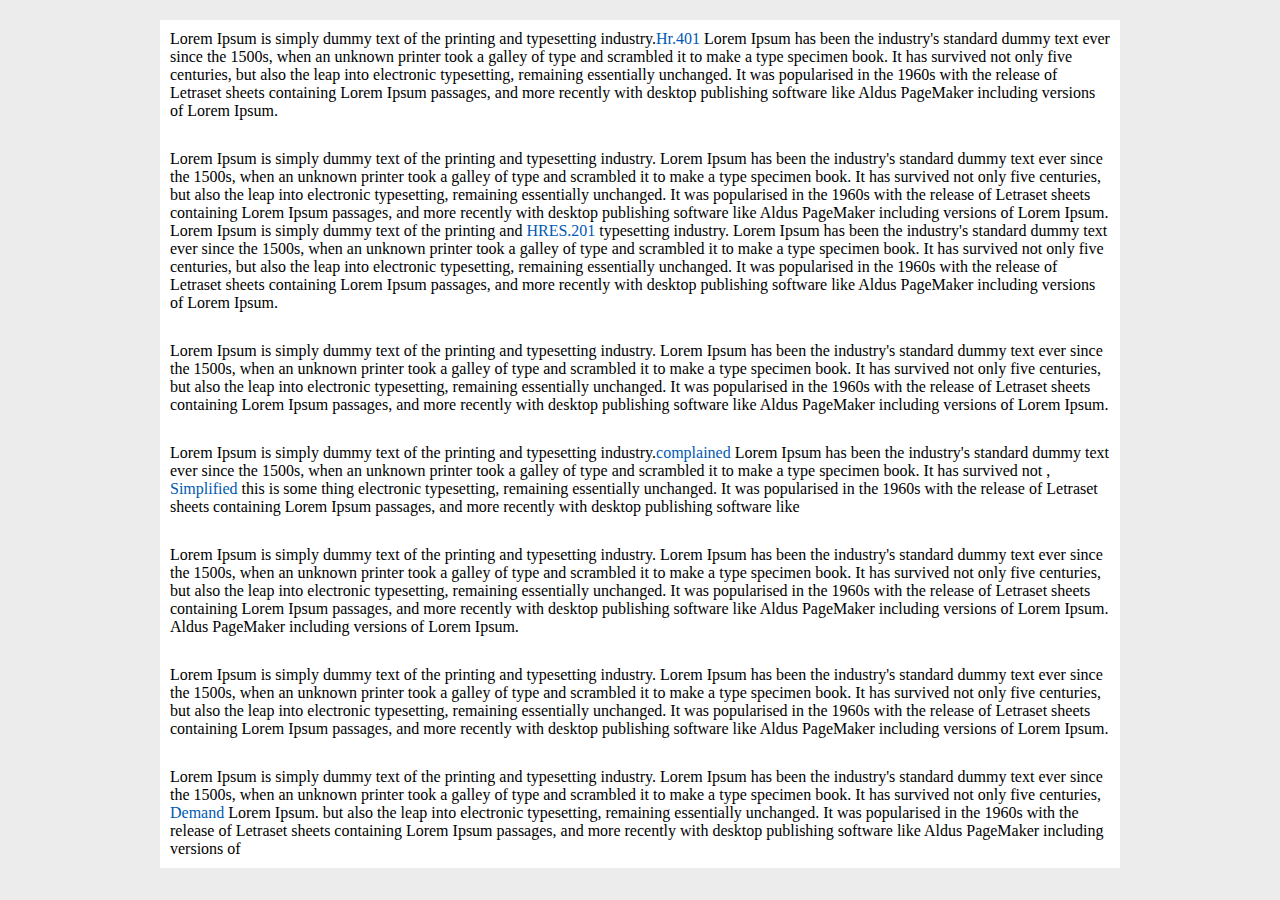
<file: index.html>
<!DOCTYPE html>
<html lang="en">
<head>
	<meta charset="UTF-8">
	<title>News</title>
	<link rel="stylesheet" type="text/css" href="css/iframe.css">
</head>
<body>
	<div id="container">
		Lorem Ipsum is simply dummy text of the printing and typesetting industry.<span class="vtc-text-primary vtc-bills">Hr.401
						<iframe src="dropbill.html" class="vtc-iframe vtc-iframeH" scrolling="n">No iframe support</iframe>
		</span> Lorem Ipsum has been the industry's standard dummy text ever since the 1500s, when an unknown printer took a galley of type and scrambled it to make a type specimen book. It has survived not only five centuries, but also the leap into electronic typesetting, remaining essentially unchanged. It was popularised in the 1960s with the release of Letraset sheets containing Lorem Ipsum passages, and more recently with desktop publishing software like Aldus PageMaker including versions of Lorem Ipsum.
		<div style="height:30px;"></div>
		Lorem Ipsum is simply dummy text of the printing and typesetting industry. Lorem Ipsum has been the industry's standard dummy text ever since the 1500s, when an unknown printer took a galley of type and scrambled it to make a type specimen book. It has survived not only five centuries, but also the leap into electronic typesetting, remaining essentially unchanged. It was popularised in the 1960s with the release of Letraset sheets containing Lorem Ipsum passages, and more recently with desktop publishing software like Aldus PageMaker including versions of Lorem Ipsum.
		Lorem Ipsum is simply dummy text of the printing and 
		<span class="vtc-text-primary vtc-bills" >HRES.201
				<iframe src="dropbill.html" id="testiframe" class="vtc-iframe vtc-iframeH" scrolling="n">No iframe support</iframe>
		</span>  typesetting industry. Lorem Ipsum has been the industry's standard dummy text ever since the 1500s, when an unknown printer took a galley of type and scrambled it to make a type specimen book. It has survived not only five centuries, but also the leap into electronic typesetting, remaining essentially unchanged. It was popularised in the 1960s with the release of Letraset sheets containing Lorem Ipsum passages, and more recently with desktop publishing software like Aldus PageMaker including versions of Lorem Ipsum.
		<div style="height:30px;"></div>
		Lorem Ipsum is simply dummy text of the printing and typesetting industry. Lorem Ipsum has been the industry's standard dummy text ever since the 1500s, when an unknown printer took a galley of type and scrambled it to make a type specimen book. It has survived not only five centuries, but also the leap into electronic typesetting, remaining essentially unchanged. It was popularised in the 1960s with the release of Letraset sheets containing Lorem Ipsum passages, and more recently with desktop publishing software like Aldus PageMaker including versions of Lorem Ipsum.
	
		<div style="height:30px;"></div>
		Lorem Ipsum is simply dummy text of the printing and typesetting industry.<span class="vtc-text-primary vtc-bills" >complained 
				<iframe src="dropbill.html" class="vtc-iframe vtc-iframeH" scrolling="n">No iframe support</iframe>
		</span> Lorem Ipsum has been the industry's standard dummy text ever since the 1500s, when an unknown printer took a galley of type and scrambled it to make a type specimen book. It has survived not , 
		<span class="vtc-text-primary vtc-bills" id="bill2">Simplified 
			
				<iframe src="dropbill.html"  class="vtc-iframe vtc-iframeH" scrolling="n">No iframe support</iframe>
		
		</span>  this is some thing electronic typesetting, remaining essentially unchanged. It was popularised in the 1960s with the release of Letraset sheets containing Lorem Ipsum passages, and more recently with desktop publishing software like 
		<div style="height:30px;"></div>
		Lorem Ipsum is simply dummy text of the printing and typesetting industry. Lorem Ipsum has been the industry's standard dummy text ever since the 1500s, when an unknown printer took a galley of type and scrambled it to make a type specimen book. It has survived not only five centuries, but also the leap into electronic typesetting, remaining essentially unchanged. It was popularised in the 1960s with the release of Letraset sheets containing Lorem Ipsum passages, and more recently with desktop publishing software like Aldus PageMaker including versions of Lorem Ipsum.
		Aldus PageMaker including versions of Lorem Ipsum.
		<div style="height:30px;"></div>
		Lorem Ipsum is simply dummy text of the printing and typesetting industry. Lorem Ipsum has been the industry's standard dummy text ever since the 1500s, when an unknown printer took a galley of type and scrambled it to make a type specimen book. It has survived not only five centuries, but also the leap into electronic typesetting, remaining essentially unchanged. It was popularised in the 1960s with the release of Letraset sheets containing Lorem Ipsum passages, and more recently with desktop publishing software like Aldus PageMaker including versions of Lorem Ipsum.
		<div style="height:30px;"></div>
		Lorem Ipsum is simply dummy text of the printing and typesetting industry. Lorem Ipsum has been the industry's standard dummy text ever since the 1500s, when an unknown printer took a galley of type and scrambled it to make a type specimen book. It has survived not only five centuries,<span class="vtc-text-primary vtc-bills" >Demand
				<iframe src="dropbill.html" class="vtc-iframe vtc-iframeH" scrolling="n">No iframe support</iframe>
		</span> Lorem Ipsum. but also the leap into electronic typesetting, remaining essentially unchanged. It was popularised in the 1960s with the release of Letraset sheets containing Lorem Ipsum passages, and more recently with desktop publishing software like Aldus PageMaker including versions of
	</div>
	<script type="text/javascript" src="js/iframe.js"></script>
</body>
</html>
</file>
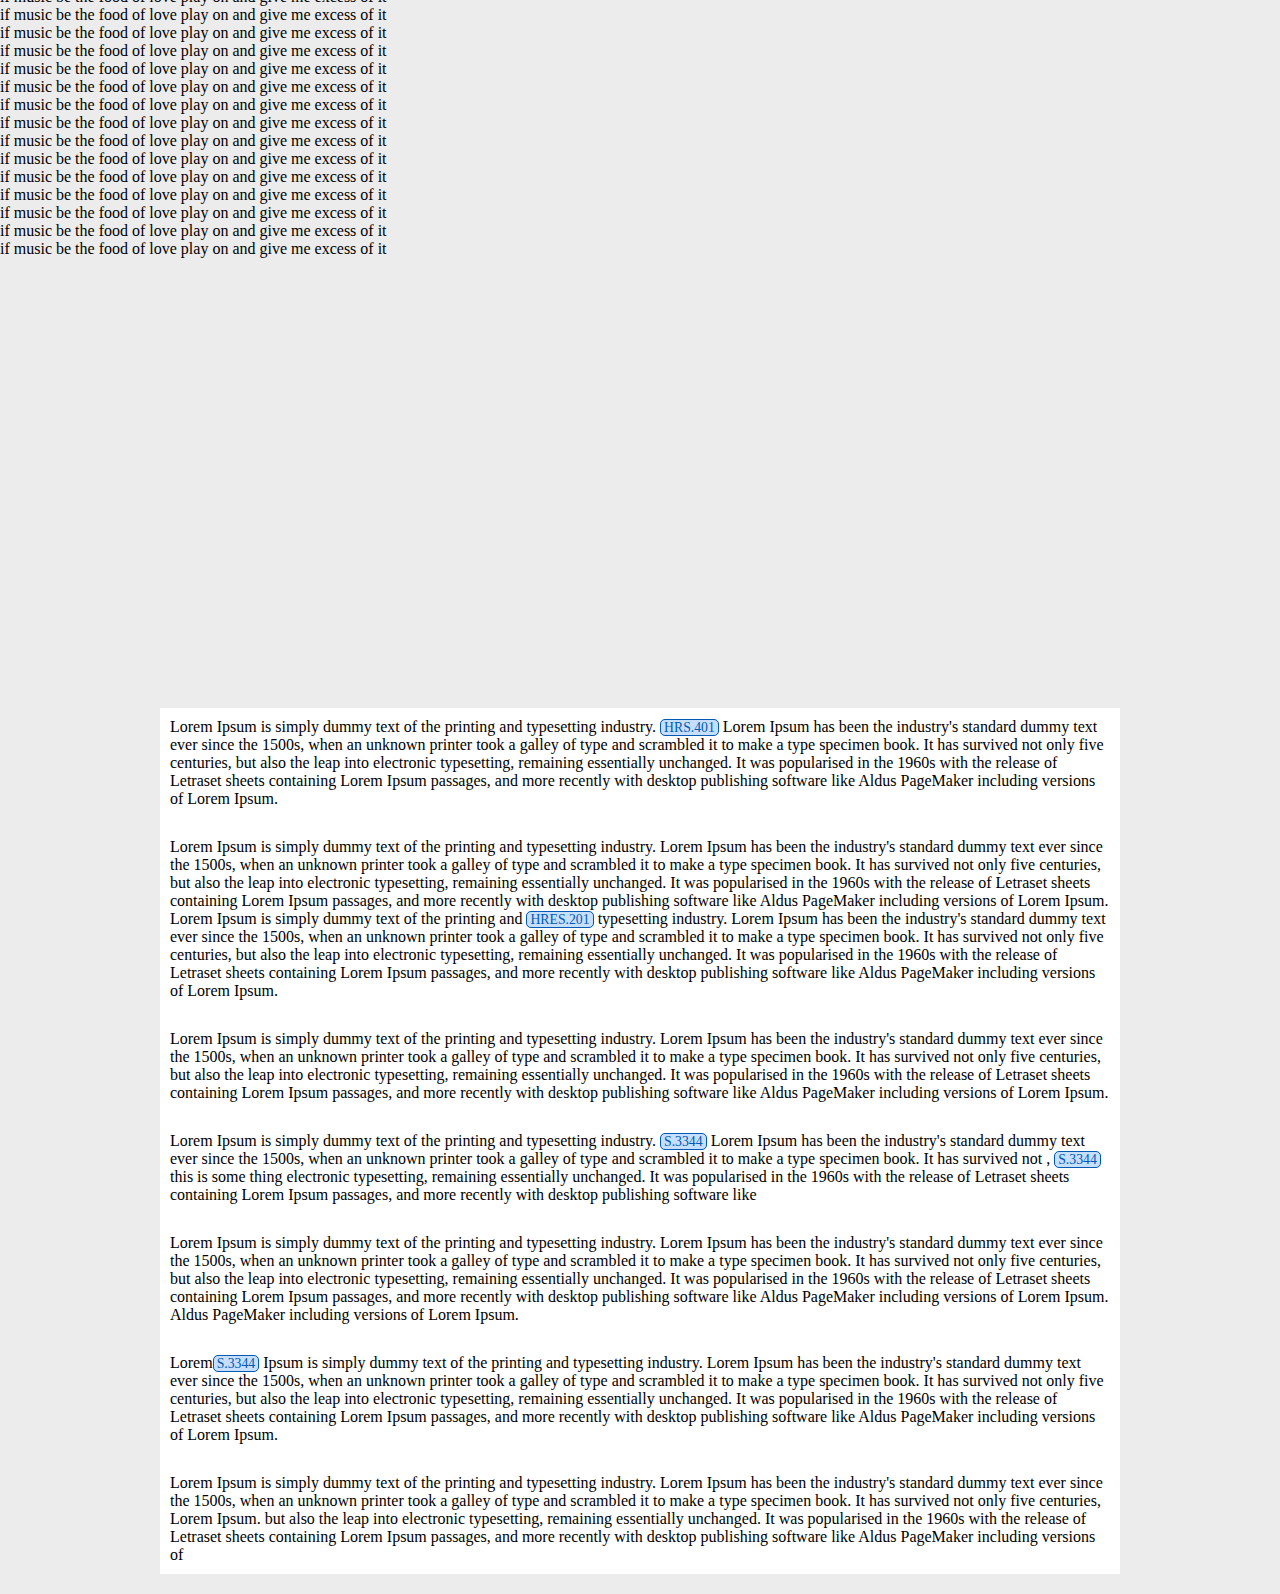
<file: oneFrame/index.html>
<!DOCTYPE html>
<html lang="en">
<head>
	<meta charset="UTF-8">
	<title>News</title>
	<link rel="stylesheet" type="text/css" href="iframe.css">
</head>
<body >
	<div style="width:900px;padding-bottom:400px;position:relative;top:-30px;">
		<p>if music be the food of love play on and give me excess of it</p> 
		<p>if music be the food of love play on and give me excess of it </p>
		<p>if music be the food of love play on and give me excess of it </p>
		<p>if music be the food of love play on and give me excess of it </p>
		<p>if music be the food of love play on and give me excess of it</p> 
		<p>if music be the food of love play on and give me excess of it </p>
		<p>if music be the food of love play on and give me excess of it </p>
		<p>if music be the food of love play on and give me excess of it </p>
		<p>if music be the food of love play on and give me excess of it</p> 
		<p>if music be the food of love play on and give me excess of it </p>
		<p>if music be the food of love play on and give me excess of it </p>
		<p>if music be the food of love play on and give me excess of it </p>
		<p>if music be the food of love play on and give me excess of it</p> 
		<p>if music be the food of love play on and give me excess of it </p>
		<p>if music be the food of love play on and give me excess of it </p>
		<p>if music be the food of love play on and give me excess of it </p>
		
	</div>
	<div id="container" style="overflow:hidden;position:relative;">
		Lorem Ipsum is simply dummy text of the printing and typesetting industry.
		<span class="vtc-text-primary vtc-bills" data-vtctarget="HRES.201">HRS.401</span> Lorem Ipsum has been the industry's standard dummy text ever since the 1500s, when an unknown printer took a galley of type and scrambled it to make a type specimen book. It has survived not only five centuries, but also the leap into electronic typesetting, remaining essentially unchanged. It was popularised in the 1960s with the release of Letraset sheets containing Lorem Ipsum passages, and more recently with desktop publishing software like Aldus PageMaker including versions of Lorem Ipsum.
		<div style="height:30px;"></div>
		Lorem Ipsum is simply dummy text of the printing and typesetting industry. Lorem Ipsum has been the industry's standard dummy text ever since the 1500s, when an unknown printer took a galley of type and scrambled it to make a type specimen book. It has survived not only five centuries, but also the leap into electronic typesetting, remaining essentially unchanged. It was popularised in the 1960s with the release of Letraset sheets containing Lorem Ipsum passages, and more recently with desktop publishing software like Aldus PageMaker including versions of Lorem Ipsum.
		Lorem Ipsum is simply dummy text of the printing and 
		<span class="vtc-text-primary vtc-bills" data-vtctarget="HRES.201" >HRES.201</span>  typesetting industry. Lorem Ipsum has been the industry's standard dummy text ever since the 1500s, when an unknown printer took a galley of type and scrambled it to make a type specimen book. It has survived not only five centuries, but also the leap into electronic typesetting, remaining essentially unchanged. It was popularised in the 1960s with the release of Letraset sheets containing Lorem Ipsum passages, and more recently with desktop publishing software like Aldus PageMaker including versions of Lorem Ipsum.
		<div style="height:30px;"></div>
		Lorem Ipsum is simply dummy text of the printing and typesetting industry. Lorem Ipsum has been the industry's standard dummy text ever since the 1500s, when an unknown printer took a galley of type and scrambled it to make a type specimen book. It has survived not only five centuries, but also the leap into electronic typesetting, remaining essentially unchanged. It was popularised in the 1960s with the release of Letraset sheets containing Lorem Ipsum passages, and more recently with desktop publishing software like Aldus PageMaker including versions of Lorem Ipsum.
	
		<div style="height:30px;"></div>
		Lorem Ipsum is simply dummy text of the printing and typesetting industry.
		<span class="vtc-text-primary vtc-bills" data-vtctarget="S.3344">S.3344</span> Lorem Ipsum has been the industry's standard dummy text ever since the 1500s, when an unknown printer took a galley of type and scrambled it to make a type specimen book. It has survived not , 
		<span class="vtc-text-primary vtc-bills" data-vtctarget="S.3344">S.3344</span>  this is some thing electronic typesetting, remaining essentially unchanged. It was popularised in the 1960s with the release of Letraset sheets containing Lorem Ipsum passages, and more recently with desktop publishing software like 
		<div style="height:30px;"></div>
		Lorem Ipsum is simply dummy text of the printing and typesetting industry. Lorem Ipsum has been the industry's standard dummy text ever since the 1500s, when an unknown printer took a galley of type and scrambled it to make a type specimen book. It has survived not only five centuries, but also the leap into electronic typesetting, remaining essentially unchanged. It was popularised in the 1960s with the release of Letraset sheets containing Lorem Ipsum passages, and more recently with desktop publishing software like Aldus PageMaker including versions of Lorem Ipsum.
		Aldus PageMaker including versions of Lorem Ipsum.
		<div style="height:30px;"></div>
		Lorem<span class="vtc-text-primary vtc-bills" data-vtctarget="S.3344">S.3344</span> Ipsum is simply dummy text of the printing and typesetting industry. Lorem Ipsum has been the industry's standard dummy text ever since the 1500s, when an unknown printer took a galley of type and scrambled it to make a type specimen book. It has survived not only five centuries, but also the leap into electronic typesetting, remaining essentially unchanged. It was popularised in the 1960s with the release of Letraset sheets containing Lorem Ipsum passages, and more recently with desktop publishing software like Aldus PageMaker including versions of Lorem Ipsum.
		<div style="height:30px;"></div>
		Lorem Ipsum is simply dummy text of the printing and typesetting industry. Lorem Ipsum has been the industry's standard dummy text ever since the 1500s, when an unknown printer took a galley of type and scrambled it to make a type specimen book. It has survived not only five centuries, Lorem Ipsum. but also the leap into electronic typesetting, remaining essentially unchanged. It was popularised in the 1960s with the release of Letraset sheets containing Lorem Ipsum passages, and more recently with desktop publishing software like Aldus PageMaker including versions of
	</div>
	<iframe src="dropbill.html" class="vtc-iframe vtc-iframeH"  data-vtcparent="HRES.201" id="HRES.201">No iframe</iframe>
	<iframe src="dropbill.html" class="vtc-iframe vtc-iframeH"  data-vtcparent="S.3344" id="S.3344">No iframe</iframe>
	<script type="text/javascript" src="iframe.js"></script>
</body>
</html>
</file>
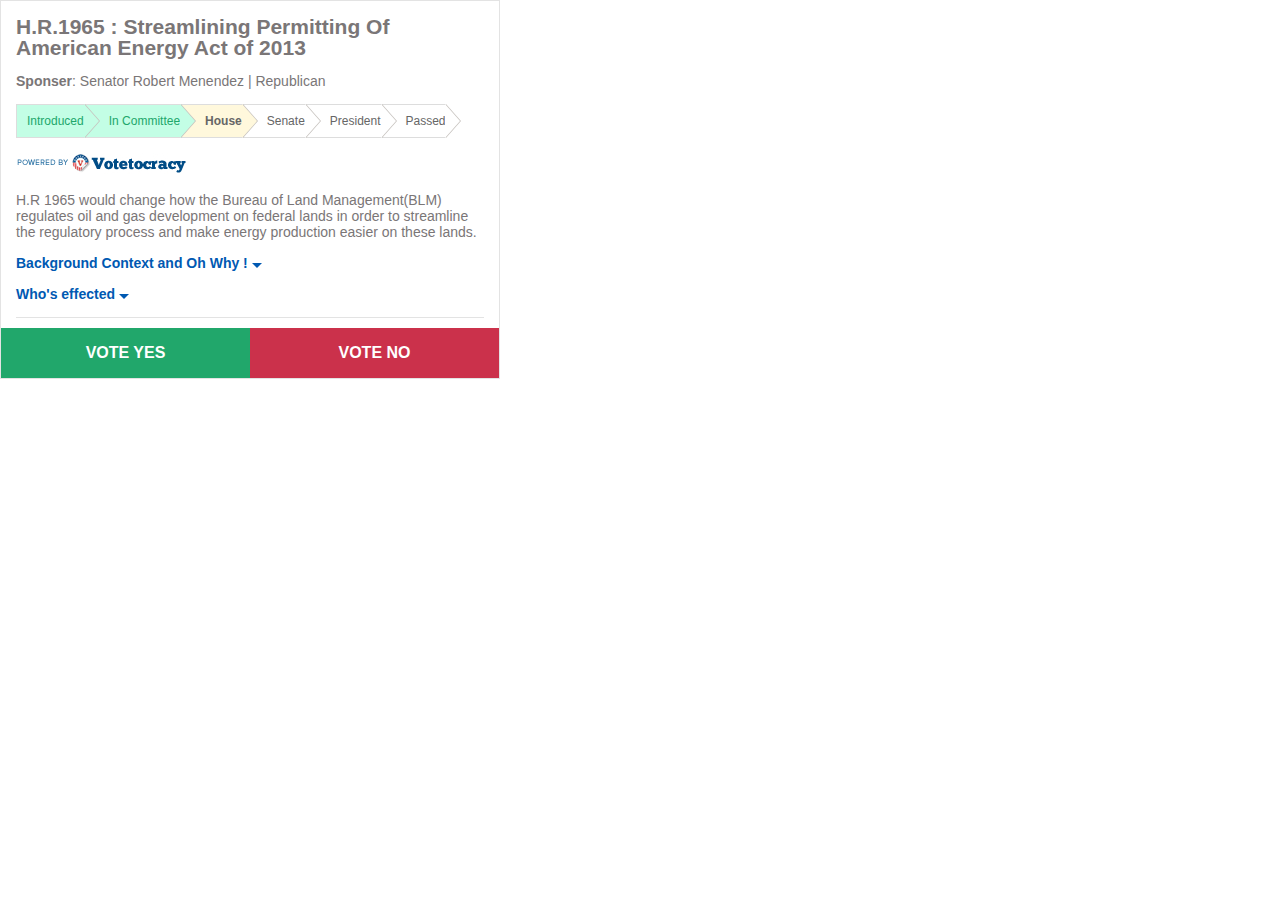
<file: dropbill.html>
<!DOCTYPE html>
<html lang="en">
<head>
	<meta charset="UTF-8">
	<title>Drop Bill</title>
	<link rel="stylesheet" href="css/dropbill.css" />
</head>
<body>
	<div class="wrapper">
		<div class="container">
			<header>
				<h2>H.R.1965 : Streamlining Permitting Of American Energy Act of 2013</h2>
				<div class="m-tb">
						<span class="text-bold">Sponser</span>: Senator Robert Menendez | Republican
				</div>
				<div class="m-tb">
					<ul class="breadcrum">
						<li class="passed"><span>Introduced</span></li>
						<li class="passed"><span>In Committee</span></li>
						<li class="active"><span>House</span></li>
						<li class=""><span>Senate</span></li>
						<li class=""><span>President</span></li>
						<li class=""><span>Passed</span></li>
					</ul>
				</div>
				<div class="m-tb">
					<a href="http://www.votetocracy.com" target="_blank"><img src="poweredbyvotetocracy.jpg" alt="votetocracy"></a>
				</div>
			</header>
			<section class="m-tb">		
				<div>
					H.R 1965 would change how the Bureau of Land Management(BLM) regulates oil and gas development on federal lands in order to streamline
					the regulatory process and make energy production easier on these lands.
				</div>
					<div class="m-t">
						<a class="text-bold" data-toggle="collapse" data-target="bco">Background Context and Oh Why ! </a><span class="triangle triangle-b"></span>
						<div id="bco" class="hide p-t-sm">
							The Federal Lands Jobs and Energy Security Act (H.R. 1965) is designed to provide energy permitting and leasing certainty for oil and natural gas companies, and particularly as it relates to shale oil development.The bill is a response to criticisms from the oil and gas industry that federal permitting and leasing processes have hindered development on federal lands. In particularlylar, it amends required environmental reviews, mandates federal leasing programs, and facilitates shale oil development on federal lands.
						</div>
					</div>
					<div class="m-t">
						<a class="text-bold" data-toggle="collapse" data-target="wsf">Who's effected </a><span class="triangle triangle-b"></span>
						<div id="wsf" class="hide p-t-sm">
							H.R 1965 would directly affect the Bureau of Land Management and oil and natural gas companies by increasing both permitting fees and access to federal lands for development. The BLM would have to offer for sale at least 25 percent of onshore federal lands nominated by firms for oil and gas leasing, as well as create a commercial leasing program for oil shale resources on federal lands. The legislation would also affect groups protesting leases, rights of way, or permit applications due to a $4,000 documentation fee that would be required for filing such applications.
						</div>
					</div>
					<div class="m-t line"></div>
			</section>
			<footer class="m-t" id="main-footer">
				<div class="voterow clearfix">
					<a href="dropbill-login" class="col yes">VOTE YES</a>
					<a href="dropbill-login" class="col no">VOTE NO</a>
				</div>
			</footer>
		</div>
	</div>
</body>
<script src="js/dropbill.js"></script>
</html>
</file>
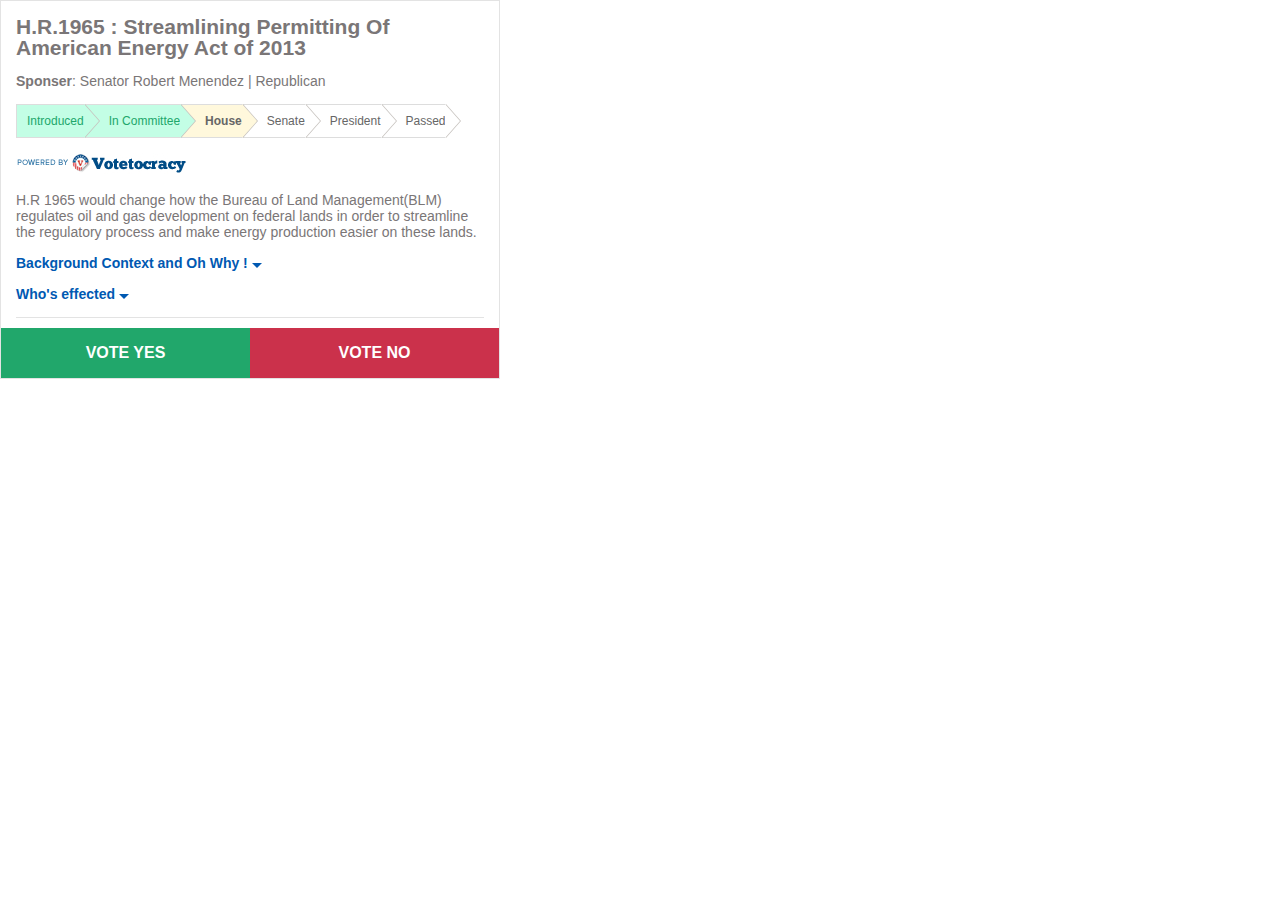
<file: oneFrame/dropbill.html>
<!DOCTYPE html>
<html lang="en">
<head>
	<meta charset="UTF-8">
	<title>Drop Bill</title>
	<link rel="stylesheet" href="../css/dropbill.css" />
</head>
<body>
	<div class="wrapper">
		<div class="container">
			<header>
				<h2>H.R.1965 : Streamlining Permitting Of American Energy Act of 2013</h2>
				<div class="m-tb">
						<span class="text-bold">Sponser</span>: Senator Robert Menendez | Republican
				</div>
				<div class="m-tb">
					<ul class="breadcrum">
						<li class="passed"><span>Introduced</span></li>
						<li class="passed"><span>In Committee</span></li>
						<li class="active"><span>House</span></li>
						<li class=""><span>Senate</span></li>
						<li class=""><span>President</span></li>
						<li class=""><span>Passed</span></li>
					</ul>
				</div>
				<div class="m-tb">
					<a href="http://www.votetocracy.com" target="_blank"><img src="poweredbyvotetocracy.jpg" alt="votetocracy"></a>
				</div>
			</header>
			<section class="m-tb">		
				<div>
					H.R 1965 would change how the Bureau of Land Management(BLM) regulates oil and gas development on federal lands in order to streamline
					the regulatory process and make energy production easier on these lands.
				</div>
					<div class="m-t">
						<a class="text-bold" data-toggle="collapse" data-target="bco">Background Context and Oh Why ! </a><span class="triangle triangle-b"></span>
						<div id="bco" class="hide p-t-sm">
							The Federal Lands Jobs and Energy Security Act (H.R. 1965) is designed to provide energy permitting and leasing certainty for oil and natural gas companies, and particularly as it relates to shale oil development.The bill is a response to criticisms from the oil and gas industry that federal permitting and leasing processes have hindered development on federal lands. In particularlylar, it amends required environmental reviews, mandates federal leasing programs, and facilitates shale oil development on federal lands.
						</div>
					</div>
					<div class="m-t">
						<a class="text-bold" data-toggle="collapse" data-target="wsf">Who's effected </a><span class="triangle triangle-b"></span>
						<div id="wsf" class="hide p-t-sm">
							H.R 1965 would directly affect the Bureau of Land Management and oil and natural gas companies by increasing both permitting fees and access to federal lands for development. The BLM would have to offer for sale at least 25 percent of onshore federal lands nominated by firms for oil and gas leasing, as well as create a commercial leasing program for oil shale resources on federal lands. The legislation would also affect groups protesting leases, rights of way, or permit applications due to a $4,000 documentation fee that would be required for filing such applications.
						</div>
					</div>
					<div class="m-t line"></div>
			</section>
			<footer class="m-t" id="main-footer">
				<div class="voterow clearfix">
					<a href="second.html" class="col yes">VOTE YES</a>
					<a href="second.html" class="col no">VOTE NO</a>
				</div>
			</footer>
		</div>
	</div>
</body>
<script src="dropbill.js"></script>
</html>
</file>
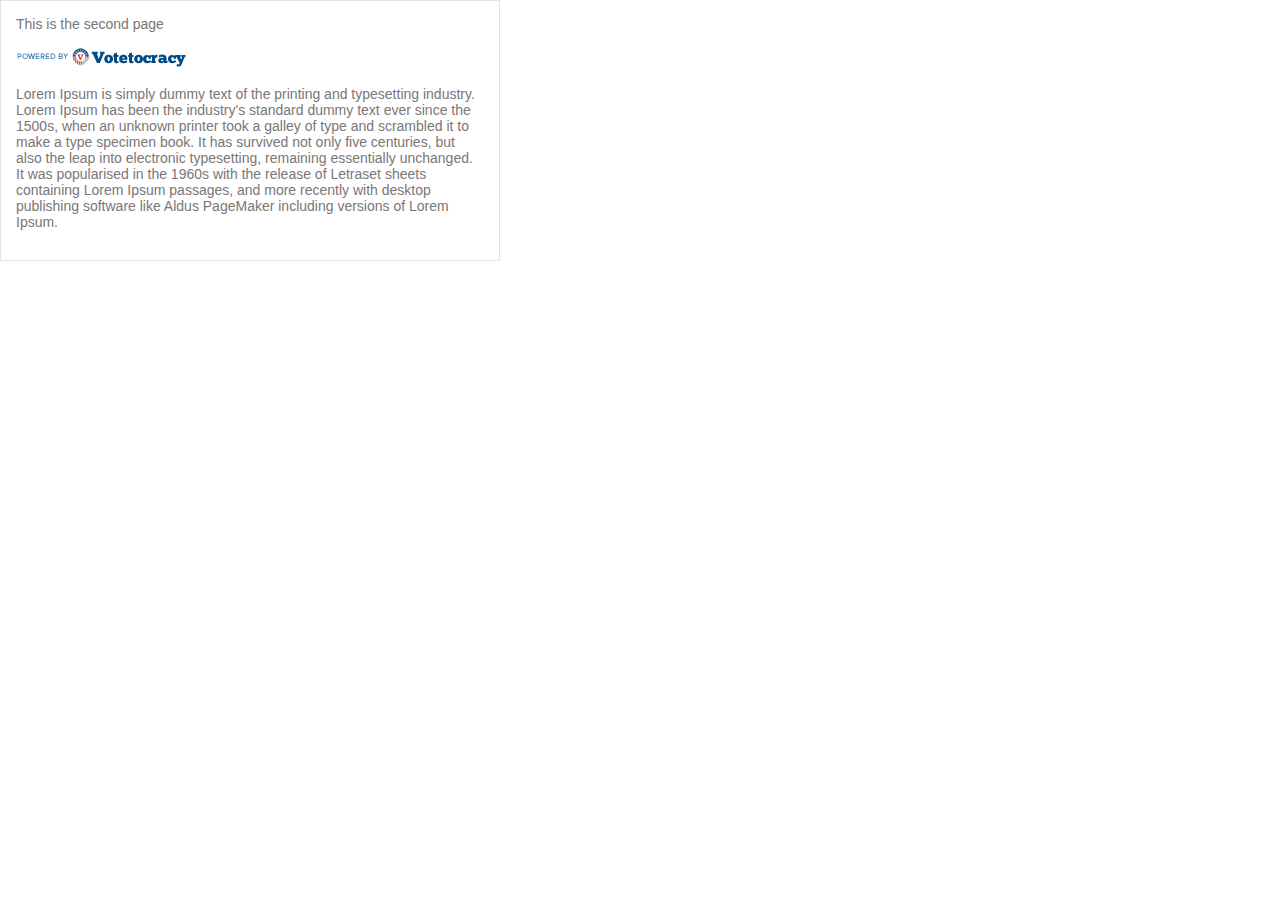
<file: oneFrame/second.html>
<!DOCTYPE html>
<html lang="en">
<head>
	<meta charset="UTF-8">
	<title>Drop Bill</title>
	<link rel="stylesheet" href="../css/dropbill.css" />
</head>
<body>
	<div class="wrapper">
		<div class="container">
			<header>
				This is the second page
				<div class="m-tb">
					<a href="http://www.votetocracy.com" target="_blank"><img src="poweredbyvotetocracy.jpg" alt="votetocracy"></a>
				</div>
			</header>
			<section class="m-tb">		
				Lorem Ipsum is simply dummy text of the printing and typesetting industry. Lorem Ipsum has been the industry's standard dummy text ever since the 1500s, when an unknown printer took a galley of type and scrambled it to make a type specimen book. It has survived not only five centuries, but also the leap into electronic typesetting, remaining essentially unchanged. It was popularised in the 1960s with the release of Letraset sheets containing Lorem Ipsum passages, and more recently with desktop publishing software like Aldus PageMaker including versions of Lorem Ipsum.
			</section>
			
		</div>
</body>
<script src="dropbill.js"></script>
</html>
</file>
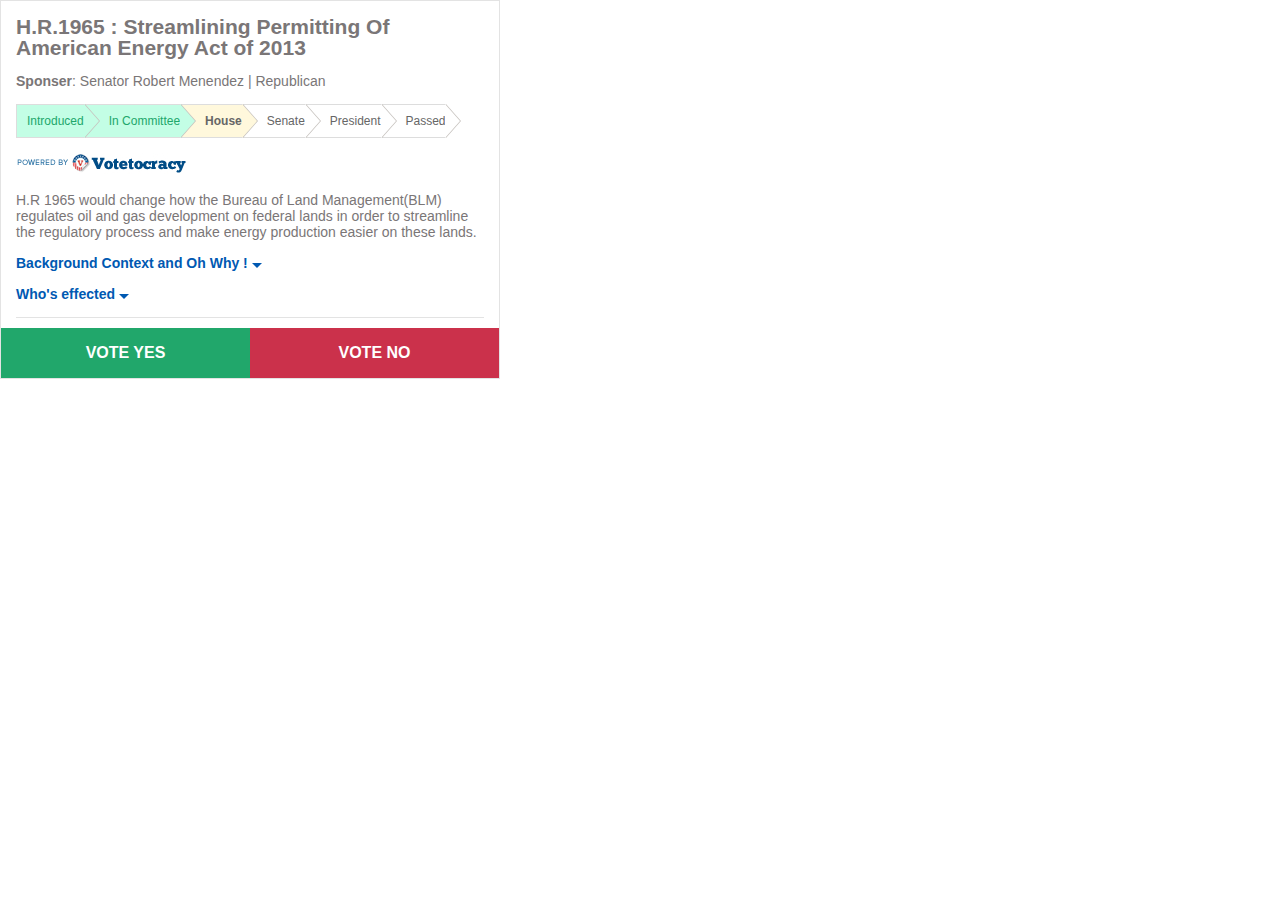
<file: fixedFrame2/dropbill/dropbill.html>
<!DOCTYPE html>
<html lang="en">
<head>
	<meta charset="UTF-8">
	<title>Drop Bill</title>
	<link rel="stylesheet" href="dropbill.css" />
</head>
<body>
	<div class="wrapper">
		<div class="container">
			<header>
				<h2>H.R.1965 : Streamlining Permitting Of American Energy Act of 2013</h2>
				<div class="m-tb">
						<span class="text-bold">Sponser</span>: Senator Robert Menendez | Republican
				</div>
				<div class="m-tb">
					<ul class="breadcrum">
						<li class="passed"><span>Introduced</span></li>
						<li class="passed"><span>In Committee</span></li>
						<li class="active"><span>House</span></li>
						<li class=""><span>Senate</span></li>
						<li class=""><span>President</span></li>
						<li class=""><span>Passed</span></li>
					</ul>
				</div>
				<div class="m-tb">
					<a href="http://www.votetocracy.com" target="_blank"><img src="poweredbyvotetocracy.jpg" alt="votetocracy"></a>
				</div>
			</header>
			<section class="m-tb">		
				<div>
					H.R 1965 would change how the Bureau of Land Management(BLM) regulates oil and gas development on federal lands in order to streamline
					the regulatory process and make energy production easier on these lands.
				</div>
					<div class="m-t">
						<a class="text-bold" data-toggle="collapse" data-target="bco">Background Context and Oh Why ! </a><span class="triangle triangle-b"></span>
						<div id="bco" class="hide p-t-sm">
							The Federal Lands Jobs and Energy Security Act (H.R. 1965) is designed to provide energy permitting and leasing certainty for oil and natural gas companies, and particularly as it relates to shale oil development.The bill is a response to criticisms from the oil and gas industry that federal permitting and leasing processes have hindered development on federal lands. In particularlylar, it amends required environmental reviews, mandates federal leasing programs, and facilitates shale oil development on federal lands.
						</div>
					</div>
					<div class="m-t">
						<a class="text-bold" data-toggle="collapse" data-target="wsf">Who's effected </a><span class="triangle triangle-b"></span>
						<div id="wsf" class="hide p-t-sm">
							H.R 1965 would directly affect the Bureau of Land Management and oil and natural gas companies by increasing both permitting fees and access to federal lands for development. The BLM would have to offer for sale at least 25 percent of onshore federal lands nominated by firms for oil and gas leasing, as well as create a commercial leasing program for oil shale resources on federal lands. The legislation would also affect groups protesting leases, rights of way, or permit applications due to a $4,000 documentation fee that would be required for filing such applications.
						</div>
					</div>
					<div class="m-t line"></div>
			</section>
			<footer class="m-t" id="main-footer">
				<div class="voterow clearfix">
					<a href="dropbill-login" class="col yes">VOTE YES</a>
					<a href="dropbill-login" class="col no">VOTE NO</a>
				</div>
			</footer>
		</div>
	</div>
</body>
<script src="dropbill.js"></script>
</html>
</file>
<file: css/iframe.css>
*{margin: 0px;padding:0px;}
*,*:before,*:after{-webktit-box-sizing:border-box;-moz-box-sizing:border-box;box-sizing:border-box;}
body{
	background-color: #ececec;
}
#container{
	width:960px;padding:10px;
	margin:20px auto;
	background-color: #ffffff;
}


/*needed styles*/
.vtc-text-primary{
  color:#0059b2;
}
.vtc-bills{
	position:relative;
	display: inline-block;
}
.vtc-iframeH{
	display: none;
}
.vtc-iframe{
	width:502px;
	height:415px; /*415px;*/
	margin:auto;
	border:1px solid transparent;
	position:absolute;
	z-index:1;
}
/*.vtc-i-left .vtc-iframe,.vtc-i-left-top .vtc-iframe{
	top:-30px;
	left:-525px;
}
.vtc-i-right .vtc-iframe,.vtc-i-right-top .vtc-iframe{
	top:-30px;
	right:-521px;
}
.vtc-i-right-top .vtc-iframe,.vtc-i-left-top .vtc-iframe{
	//top:-300px;
	bottom:0px;
}*/
.vtc-i-left .vtc-iframe,.vtc-i-left-top .vtc-iframe{
	left:-525px;
}
.vtc-i-left .vtc-iframe{
	top:-30px;
}
.vtc-i-right .vtc-iframe,.vtc-i-right-top .vtc-iframe{
	right:-521px;
}
.vtc-i-right .vtc-iframe{
	top:-30px;
}
.vtc-i-right-top .vtc-iframe,.vtc-i-left-top .vtc-iframe{
	bottom:-70px;
}




.vtc-i-bottom .vtc-iframe{
	top: 40px;
}
.vtc-i-bottom.vtc-i-leftxs .vtc-iframe{
	left:-30px;
}
.vtc-i-bottom.vtc-i-rightxs .vtc-iframe{
	right:-30px;
}
.vtc-i-bottom.vtc-i-leftsm .vtc-iframe{
	left:-150px;
}
.vtc-i-bottom.vtc-i-rightsm .vtc-iframe{
	right:-150px;
}
.vtc-i-right.vtc-active:before,.vtc-i-right-top.vtc-active:before{
	content:"";
	display:block;
	width: 0px;height: 0px;
	position: absolute;top:-10px;/*left:74px;*/right:-24px;
	border-top:20px solid transparent;
	border-bottom:20px solid transparent;
	border-right:20px solid #fff;
	z-index: 3;
}
.vtc-i-right.vtc-active:after,.vtc-i-right-top.vtc-active:after{
	content:" ";
	display:block;
	width: 0px;height: 0px;
	position: absolute;top:-10px;/*left:71px;*/right:-21px;
	border-top:20px solid transparent;
	border-bottom:20px solid transparent;
	border-right:20px solid #e3e3e3;
	z-index: 2;
}
.vtc-i-left.vtc-active:before,.vtc-i-left-top.vtc-active:before{
	content:"";
	display:block;
	width: 0px;height: 0px;
	position: absolute;top:-10px;left:-28px;
	border-top:20px solid transparent;
	border-bottom:20px solid transparent;
	border-left:20px solid #ffffff;
	z-index: 3;
}
.vtc-i-left.vtc-active:after,.vtc-i-left-top.vtc-active:after{
	content:" ";
	display:block;
	width: 0px;height: 0px;
	position: absolute;top:-10px;left:-24px;
	border-top:20px solid transparent;
	border-bottom:20px solid transparent;
	border-left:20px solid #e3e3e3;
	z-index: 2;
}
.vtc-i-bottom.vtc-active:before{
	content:"";
	display:block;
	width: 0px;height: 0px;
	position: absolute;top:24px;left:10px;
	border-left:20px solid transparent;
	border-right:20px solid transparent;
	border-bottom:20px solid #fff;
	z-index: 3;
}
.vtc-i-bottom.vtc-active:after{
	content:" ";
	display:block;
	width: 0px;height: 0px;
	position: absolute;top:21px;left:10px;
	border-left:20px solid transparent;
	border-right:20px solid transparent;
	border-bottom:20px solid #e3e3e3;
	z-index: 2;
}
/*test code*/
 .vtc-iframe{
 	border:2px solid #e3e3e3;
 	border-bottom:0px;
 	width:504px;
 	height: 450px;
 }	
 .vtc-i-right.vtc-active:before,.vtc-i-right-top.vtc-active:before{
 	right:-21px;
 }
 .vtc-i-right.vtc-active:after,.vtc-i-right-top.vtc-active:after{
 	right:-18px;
 }
 .vtc-i-left.vtc-active:before,.vtc-i-left-top.vtc-active:before{
	left:-26px;
 }
 .vtc-i-left.vtc-active:after,.vtc-i-left-top.vtc-active:after{
	left:-22px;
 }
</file>
<file: oneFrame/iframe.css>
*{margin: 0px;padding:0px;}
*,*:before,*:after{-webktit-box-sizing:border-box;-moz-box-sizing:border-box;box-sizing:border-box;}
body{
	background-color: #ececec;
}
#container{
	width:960px;padding:10px;
	margin:20px auto;
	background-color: #ffffff;
}
/*needed styles*/
.vtc-text-primary{
  color:#0059b2;
  background-color:#c6dfff;
  border-radius: 5px;
  padding:0px 3px;
  border:1px solid #0059b2;
  font-size:.86em;
}
.vtc-text-primary:hover{
	background-color: #82cafa;
}
.vtc-iframeH{
	display: none;
}
.vtc-iframe{
	width:504px;
	height:400px; 
	margin:auto;
	border:2px solid #e3e3e3;
	position:absolute;
	z-index:1000;
}
.vtc-active{
	display: inline-block;
	position:relative;

}
.vtc-i-right.vtc-active:before{
	content:"";
	display:block;
	width: 0px;height: 0px;
	position: absolute;top:-10px;right:-25px;
	border-top:20px solid transparent;
	border-bottom:20px solid transparent;
	border-right:20px solid #fff;
	z-index:1003;
}
.vtc-i-right.vtc-active:after{
	content:"";
	display:block;
	width: 0px;height: 0px;
	position: absolute;top:-10px;right:-21px;
	border-top:20px solid transparent;
	border-bottom:20px solid transparent;
	border-right:20px solid #e3e3e3;
	z-index: 1002;
}
.vtc-i-left.vtc-active:before{
	content:"";
	display:block;
	width: 0px;height: 0px;
	position: absolute;top:-10px;left:-26px;
	border-top:20px solid transparent;
	border-bottom:20px solid transparent;
	border-left:20px solid #ffffff;
	z-index: 1003;
}
.vtc-i-left.vtc-active:after{
	content:" ";
	display:block;
	width: 0px;height: 0px;
	position: absolute;top:-10px;left:-22px;
	border-top:20px solid transparent;
	border-bottom:20px solid transparent;
	border-left:20px solid #e3e3e3;
	z-index: 1002;
}
.vtc-i-bottom.vtc-active:before{
	content:"";
	display:block;
	width: 0px;height: 0px;
	position: absolute;top:25px;left:10px;
	border-left:20px solid transparent;
	border-right:20px solid transparent;
	border-bottom:20px solid #fff;
	z-index: 1003;
}
.vtc-i-bottom.vtc-active:after{
	content:" ";
	display:block;
	width: 0px;height: 0px;
	position: absolute;top:21px;left:10px;
	border-left:20px solid transparent;
	border-right:20px solid transparent;
	border-bottom:20px solid #e3e3e3;
	z-index: 1002;
}
</file>
<file: css/dropbill.css>
*{margin:0px;}
*,*:before,*:after{
	-webkit-box-sizing:border-box;-moz-box-sizing:border-box;box-sizing:border-box;
}
article,aside,footer,header,nav,section{
  display: block;
}
body{
	font-family: "Proxima Regular", "Helvetica Neue", Helvetica, Arial, sans-serif;
  font-size: 14px;/*background-color: #ececec;*/
}
.clearfix:before,.clearfix:after {
  content: " ";
  display: table;
}
.clearfix:after {
  clear: both;
}
a{
	text-decoration:none;
	color:#0059b2;
	cursor: pointer;
}
img{
	border:0px;
}
.column{
	width:50%;
	float:left;
}
.column-3{
	width:33.333333333%;
	padding-left:10px;
	float: left;
}
.text-bold{
	font-weight:bold;
}
.text-primary{
	color:#0059b2;
}
.text-success{
	color:#21a76b;
}
.text-center{
	text-align: center;
}
.text-right{
	text-align: right;
}
.m-t{
	margin-top:15px;
}
.m-t-sm{
	margin-top:10px;
}
.m-b-sm{
	margin-bottom:10px;
}
.m-b-xs{
	margin-bottom: 5px;
}
.m-tb{
	margin-top:15px;
	margin-bottom:15px;
}
.m-r-ne{
	margin-right: -15px;
}
.p-b-xs{
	padding-bottom:5px;
}
.p-l-n{
	padding-left:0px;
}
.p-t-sm{
	padding-top:10px;
}
.p-r-xs{
	padding-right:5px;
}
.p-r-sm{
	padding-right:10px;
}
.p-r-md{
	padding-right:15px;
}
.p-l-xs{
	padding-left: 5px;
}
h2{
	line-height: 1em;
}
.hide{
	display: none;
}
.show{
	display:block;
}
.pull-left{
	float:left;
}
.container{
	width:500px;
	padding:15px;
	position:relative;
	background-color:#ffffff;
	/*border-bottom:2px solid #e3e3e3;*/
}
#main-footer{
	min-height: 30px;
}
.voterow{
	position: absolute;
	width: 100%;
	bottom: 0px;
	margin-left:-15px;
}
.voterow a{
	display: block;
	text-align: center;
	line-height: 50px;
	color:#ffffff;
	font-size: 16px;
	font-weight: bold;
}
#bottom-logo{
	position: absolute;
	bottom: 15px;
}
.triangle{
	width:0px;
	height:0px;
	display:inline-block;
}
.triangle-b{
	border-left:5px solid transparent;
	border-right:5px solid transparent;
	border-top:5px solid #0059b2;
	margin-top:-50px;
}
.breadcrum{
	list-style:none;
	overflow:hidden;
	padding-left:0px;
	font-size: 12px;
}
.breadcrum >li{
	float:left;
	border-top:1px solid #dddddd;
	border-bottom: 1px solid #dddddd;
}
.breadcrum >li:first-child{
	border-left:1px solid #dddddd;
}
.breadcrum li span{
	color:#666;
	display: block;
	padding:9px 0 9px 25px;
	background-color:#fff;
	position: relative;
	float:left;
}
.breadcrum li span:after{
	content: " ";
	display: block;
	width: 0px;
	height: 0px;
	border-top: 17px solid transparent;
	border-bottom: 17px solid transparent;
	border-left:15px solid #fff;
	position:absolute;
	top:50%;
	margin-top:-17px;
	left: 100%;
	z-index:2;
}
.breadcrum li span:before{
	content: " ";
	display: block;
	width: 0px;
	height: 0px;
	border-top: 17px solid transparent;
	border-bottom: 17px solid transparent;
	border-left:15px solid #c6c2be;
	position:absolute;
	top:50%;
	margin-top:-17px;
	left: 100%;
	margin-left:1px;
	z-index:1;
}
.breadcrum li:last-child span:after{
	margin-left: -1px;
}
.breadcrum li:last-child span:before{
	margin-left: -0px;
}
.breadcrum li:first-child span{
	padding-left:10px;
}
.breadcrum li.passed span {
	background-color:#c3fee5;
	color:#21a76b;
}
.breadcrum li.passed span:after{
	border-left-color:#c3fee5;
}
.breadcrum li.failed span {
	background-color:#fed6ce;
	color:#cb314b;
}
.breadcrum li.failed span:after{
	border-left-color:#fed6ce;
}
.breadcrum li.disabled span{
	background-color: #f0f0f0;
	color:#ddd;
}
.breadcrum li.disabled span:after{
	border-left-color:#f0f0f0;
}
.breadcrum li.active span{
	font-weight: bold;
	background-color:#fff8dc;
}
.breadcrum li.active span:after{
	border-left-color:#fff8dc;
}
.line{
	height:1px;background-color:#e3e3e3;
}
.col{
	width:50%;
	height:50px;
	float:left;
}
.yes{
	background-color:#21a76b;
}
.yes:hover{
	background-color:#1a8555;
}
.no{
	background-color: #cb314b;
}
.no:hover{
	background-color: #aa293f;
}
.vyes{
	color:#21a76b;
}
.vno{
	color:#cb314b;
}
.btn{
	display: inline-block;
  padding: 6px 12px;
  margin-bottom: 0;
  text-align: center;
  vertical-align: middle;
  cursor: pointer;
  font-weight: bold;
  font-size: 16px;
  border: 1px solid transparent;
  border-radius: 0px;
  white-space: nowrap;
  -webkit-user-select: none;
  -moz-user-select: none;
  -ms-user-select: none;
  -o-user-select: none;
  user-select: none;
	color:#ffffff;
}
.btn-primary{
	background-color:#0059b2;
}
.form-group{
	margin-bottom:20px;
}
.form-group.column{
	padding-right:15px;
}
.form-group >* {
	width:100%;
}
.form-group input,.form-group select{
	height:30px;
	padding:5px 10px;
	border:1px solid #dddddd;
}
.form-group textarea{
	padding:7px 15px;
	border:1px solid #dddddd;
	resize:none;
}
#submit{
	position:absolute;
	bottom:0px;
	right:0px;
	padding-right:15px;
	margin-bottom: 10px;
}
button[type=submit]{
	height:40px;
	background-color: #0059b2;
}
button[type="submit"]:hover{
	background-color: #004589;
}
.addResult a{
	display: block;
	margin-bottom:15px;
	color:#666;
	text-decoration: underline;
}
.addResult a:hover{
	color:#0059b2;
}
.politician-list{
	margin-bottom:5px;
	font-size: .8em;
}
.politician-list:last-child{
	margin-bottom: 0px;
}
.politician-list>div:first-child{
	width: 45px;
}
.politician-list img{
	max-width: 100%;
}
.politician-list>div:last-child{
	padding-top: 5px;
}
.avatar {
  border: 1px solid rgba(255, 255, 255, 0.2);
  display: block;
  border-radius:100%;
  white-space: nowrap;
}
.allcong{
	line-height: 1.2em;
	font-weight: 400;
}
.table{
	display: table;
}
.t-cell{
	display: table-cell;
	vertical-align:middle;
}
.secure-checkout{
	font-size: .8em;
	vertical-align: bottom;
}
.readmore{
  padding: 0px 5px 1px 5px;
  background-color:#e8e8e8;
  border-radius: 10px;
  margin-left: 5px;
  white-space: nowrap;
  font-weight: bold;
  font-size: 12px;
}
.analysis p{
	margin:7px 0px;
}
.errors{
	background-color:#f6cece;
	padding:10px;
	color:#c86843;
}
.underline{
	text-decoration: underline;
}
::-webkit-scrollbar{
	width:3px;
	height: 2px;
}
::-webkit-scrollbar-track,::-webkit-scrollbar-thumb,::-webkit-scrollbar-corner{
	background-color: #e3e3e3;
}
::-webkit-scrollbar-thumb{
	background-color: rgba(0,0,0,0.2);
}

/*test*/
.sub-text{
	font-size:12px;
}

.voteResult div:first-child{
	width:20%;
}
.voteResult div:last-child{
	width:80%;
	padding-left:10px;
}

/*drop Rep*/
.container{
	border:1px solid #e3e3e3;
	//margin:20px 0px 0px 20px;
	color:#7a7677;
}
.col-3,.col-7{
	float:left;
}
.col-3{
	width:30%;
}
.col-7{
	width:70%;
}
.iblock{
	display: inline-block;
}
.p-t-xs{
	padding-top:5px;
}
.p-l-sm{
	padding-left:10px;
}
.p-l-lg{
	padding-left:20px;
}
.politicianPhoto img{
	width:120px;
}
.heading{
	font-weight: bold;
	color:#000000;
}
.fontMedium{
	font-size: 13px;
}
.textBlack{
	color:#000000;
}
.bigbutton{
	min-width: 200px;
	height:40px;
}
</file>
<file: fixedFrame2/dropbill/dropbill.css>
*{margin:0px;}
*,*:before,*:after{
	-webkit-box-sizing:border-box;-moz-box-sizing:border-box;box-sizing:border-box;
}
article,aside,footer,header,nav,section{
  display: block;
}
body{
	font-family: "Proxima Regular", "Helvetica Neue", Helvetica, Arial, sans-serif;
  font-size: 14px;/*background-color: #ececec;*/
}
.clearfix:before,.clearfix:after {
  content: " ";
  display: table;
}
.clearfix:after {
  clear: both;
}
a{
	text-decoration:none;
	color:#0059b2;
	cursor: pointer;
}
img{
	border:0px;
}
.column{
	width:50%;
	float:left;
}
.column-3{
	width:33.333333333%;
	padding-left:10px;
	float: left;
}
.text-bold{
	font-weight:bold;
}
.text-primary{
	color:#0059b2;
}
.text-success{
	color:#21a76b;
}
.text-center{
	text-align: center;
}
.text-right{
	text-align: right;
}
.m-t{
	margin-top:15px;
}
.m-t-sm{
	margin-top:10px;
}
.m-b-sm{
	margin-bottom:10px;
}
.m-b-xs{
	margin-bottom: 5px;
}
.m-tb{
	margin-top:15px;
	margin-bottom:15px;
}
.m-r-ne{
	margin-right: -15px;
}
.p-b-xs{
	padding-bottom:5px;
}
.p-l-n{
	padding-left:0px;
}
.p-t-sm{
	padding-top:10px;
}
.p-r-xs{
	padding-right:5px;
}
.p-r-sm{
	padding-right:10px;
}
.p-r-md{
	padding-right:15px;
}
.p-l-xs{
	padding-left: 5px;
}
h2{
	line-height: 1em;
}
.hide{
	display: none;
}
.show{
	display:block;
}
.pull-left{
	float:left;
}
.container{
	width:500px;
	padding:15px;
	position:relative;
	background-color:#ffffff;
	/*border-bottom:2px solid #e3e3e3;*/
}
#main-footer{
	min-height: 30px;
}
.voterow{
	position: absolute;
	width: 100%;
	bottom: 0px;
	margin-left:-15px;
}
.voterow a{
	display: block;
	text-align: center;
	line-height: 50px;
	color:#ffffff;
	font-size: 16px;
	font-weight: bold;
}
#bottom-logo{
	position: absolute;
	bottom: 15px;
}
.triangle{
	width:0px;
	height:0px;
	display:inline-block;
}
.triangle-b{
	border-left:5px solid transparent;
	border-right:5px solid transparent;
	border-top:5px solid #0059b2;
	margin-top:-50px;
}
.breadcrum{
	list-style:none;
	overflow:hidden;
	padding-left:0px;
	font-size: 12px;
}
.breadcrum >li{
	float:left;
	border-top:1px solid #dddddd;
	border-bottom: 1px solid #dddddd;
}
.breadcrum >li:first-child{
	border-left:1px solid #dddddd;
}
.breadcrum li span{
	color:#666;
	display: block;
	padding:9px 0 9px 25px;
	background-color:#fff;
	position: relative;
	float:left;
}
.breadcrum li span:after{
	content: " ";
	display: block;
	width: 0px;
	height: 0px;
	border-top: 17px solid transparent;
	border-bottom: 17px solid transparent;
	border-left:15px solid #fff;
	position:absolute;
	top:50%;
	margin-top:-17px;
	left: 100%;
	z-index:2;
}
.breadcrum li span:before{
	content: " ";
	display: block;
	width: 0px;
	height: 0px;
	border-top: 17px solid transparent;
	border-bottom: 17px solid transparent;
	border-left:15px solid #c6c2be;
	position:absolute;
	top:50%;
	margin-top:-17px;
	left: 100%;
	margin-left:1px;
	z-index:1;
}
.breadcrum li:last-child span:after{
	margin-left: -1px;
}
.breadcrum li:last-child span:before{
	margin-left: -0px;
}
.breadcrum li:first-child span{
	padding-left:10px;
}
.breadcrum li.passed span {
	background-color:#c3fee5;
	color:#21a76b;
}
.breadcrum li.passed span:after{
	border-left-color:#c3fee5;
}
.breadcrum li.failed span {
	background-color:#fed6ce;
	color:#cb314b;
}
.breadcrum li.failed span:after{
	border-left-color:#fed6ce;
}
.breadcrum li.disabled span{
	background-color: #f0f0f0;
	color:#ddd;
}
.breadcrum li.disabled span:after{
	border-left-color:#f0f0f0;
}
.breadcrum li.active span{
	font-weight: bold;
	background-color:#fff8dc;
}
.breadcrum li.active span:after{
	border-left-color:#fff8dc;
}
.line{
	height:1px;background-color:#e3e3e3;
}
.col{
	width:50%;
	height:50px;
	float:left;
}
.yes{
	background-color:#21a76b;
}
.yes:hover{
	background-color:#1a8555;
}
.no{
	background-color: #cb314b;
}
.no:hover{
	background-color: #aa293f;
}
.vyes{
	color:#21a76b;
}
.vno{
	color:#cb314b;
}
.btn{
	display: inline-block;
  padding: 6px 12px;
  margin-bottom: 0;
  text-align: center;
  vertical-align: middle;
  cursor: pointer;
  font-weight: bold;
  font-size: 16px;
  border: 1px solid transparent;
  border-radius: 0px;
  white-space: nowrap;
  -webkit-user-select: none;
  -moz-user-select: none;
  -ms-user-select: none;
  -o-user-select: none;
  user-select: none;
	color:#ffffff;
}
.btn-primary{
	background-color:#0059b2;
}
.form-group{
	margin-bottom:20px;
}
.form-group.column{
	padding-right:15px;
}
.form-group >* {
	width:100%;
}
.form-group input,.form-group select{
	height:30px;
	padding:5px 10px;
	border:1px solid #dddddd;
}
.form-group textarea{
	padding:7px 15px;
	border:1px solid #dddddd;
	resize:none;
}
#submit{
	position:absolute;
	bottom:0px;
	right:0px;
	padding-right:15px;
	margin-bottom: 10px;
}
button[type=submit]{
	height:40px;
	background-color: #0059b2;
}
button[type="submit"]:hover{
	background-color: #004589;
}
.addResult a{
	display: block;
	margin-bottom:15px;
	color:#666;
	text-decoration: underline;
}
.addResult a:hover{
	color:#0059b2;
}
.politician-list{
	margin-bottom:5px;
	font-size: .8em;
}
.politician-list:last-child{
	margin-bottom: 0px;
}
.politician-list>div:first-child{
	width: 45px;
}
.politician-list img{
	max-width: 100%;
}
.politician-list>div:last-child{
	padding-top: 5px;
}
.avatar {
  border: 1px solid rgba(255, 255, 255, 0.2);
  display: block;
  border-radius:100%;
  white-space: nowrap;
}
.allcong{
	line-height: 1.2em;
	font-weight: 400;
}
.table{
	display: table;
}
.t-cell{
	display: table-cell;
	vertical-align:middle;
}
.secure-checkout{
	font-size: .8em;
	vertical-align: bottom;
}
.readmore{
  padding: 0px 5px 1px 5px;
  background-color:#e8e8e8;
  border-radius: 10px;
  margin-left: 5px;
  white-space: nowrap;
  font-weight: bold;
  font-size: 12px;
}
.analysis p{
	margin:7px 0px;
}
.errors{
	background-color:#f6cece;
	padding:10px;
	color:#c86843;
}
.underline{
	text-decoration: underline;
}
::-webkit-scrollbar{
	width:3px;
	height: 2px;
}
::-webkit-scrollbar-track,::-webkit-scrollbar-thumb,::-webkit-scrollbar-corner{
	background-color: #e3e3e3;
}
::-webkit-scrollbar-thumb{
	background-color: rgba(0,0,0,0.2);
}

/*test*/
.sub-text{
	font-size:12px;
}

.voteResult div:first-child{
	width:20%;
}
.voteResult div:last-child{
	width:80%;
	padding-left:10px;
}

/*drop Rep*/
.container{
	border:1px solid #e3e3e3;
	//margin:20px 0px 0px 20px;
	color:#7a7677;
}
.col-3,.col-7{
	float:left;
}
.col-3{
	width:30%;
}
.col-7{
	width:70%;
}
.iblock{
	display: inline-block;
}
.p-t-xs{
	padding-top:5px;
}
.p-l-sm{
	padding-left:10px;
}
.p-l-lg{
	padding-left:20px;
}
.politicianPhoto img{
	width:120px;
}
.heading{
	font-weight: bold;
	color:#000000;
}
.fontMedium{
	font-size: 13px;
}
.textBlack{
	color:#000000;
}
.bigbutton{
	min-width: 200px;
	height:40px;
}
</file>
